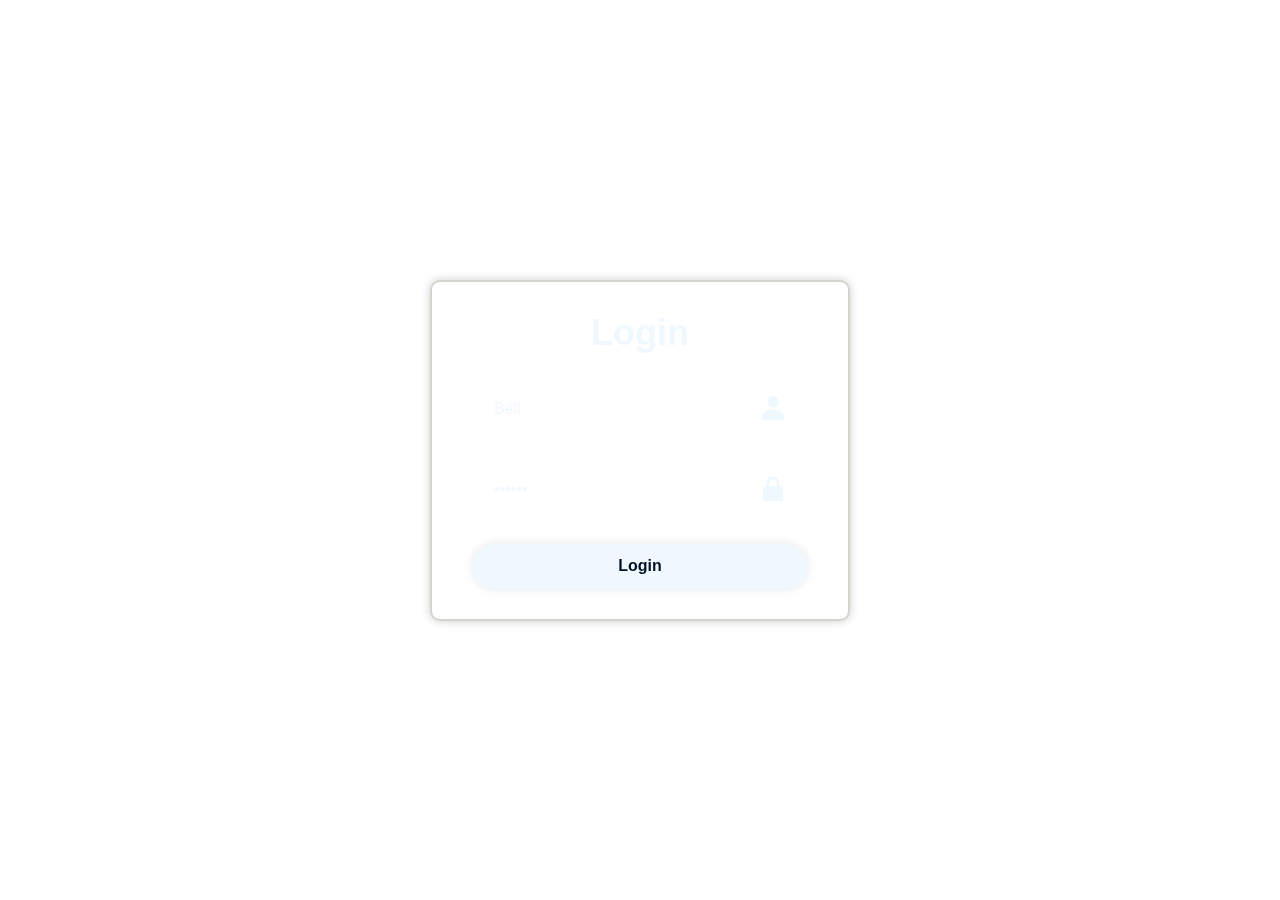
<file: index.html>
<html>

    <head>

        <title> Login Form in HTML</title>
        <link rel="stylesheet" href="style_login.css">
        <link href='https://unpkg.com/boxicons@2.1.4/css/boxicons.min.css' rel='stylesheet'>
    
    </head>

    <body>
        
        <div class="wrapper">

            <div id="action">
                
                    <h1>Login</h1>

                    <div class="inputbox">
                        <input type="text" id="uname" name="user" placeholder="Username" value="Bell" required>
                        <i class='bx bxs-user'></i>
                        
                    </div>

                    <div class="inputbox">
                        <input type="password" id="pass" name="pass" placeholder="Password" value="Ibarra" required>
                        <i class='bx bxs-lock-alt' ></i>

                    </div>


                    <button type="submit" value="submit" id="loginto" onclick="reee()" class="btn"> Login</button>

                    <p class="wrong" id="status"></p>
                
            </div>    
        </div>   

        <script src = "script.js"></script>

        

    </body>


</html>
</file>
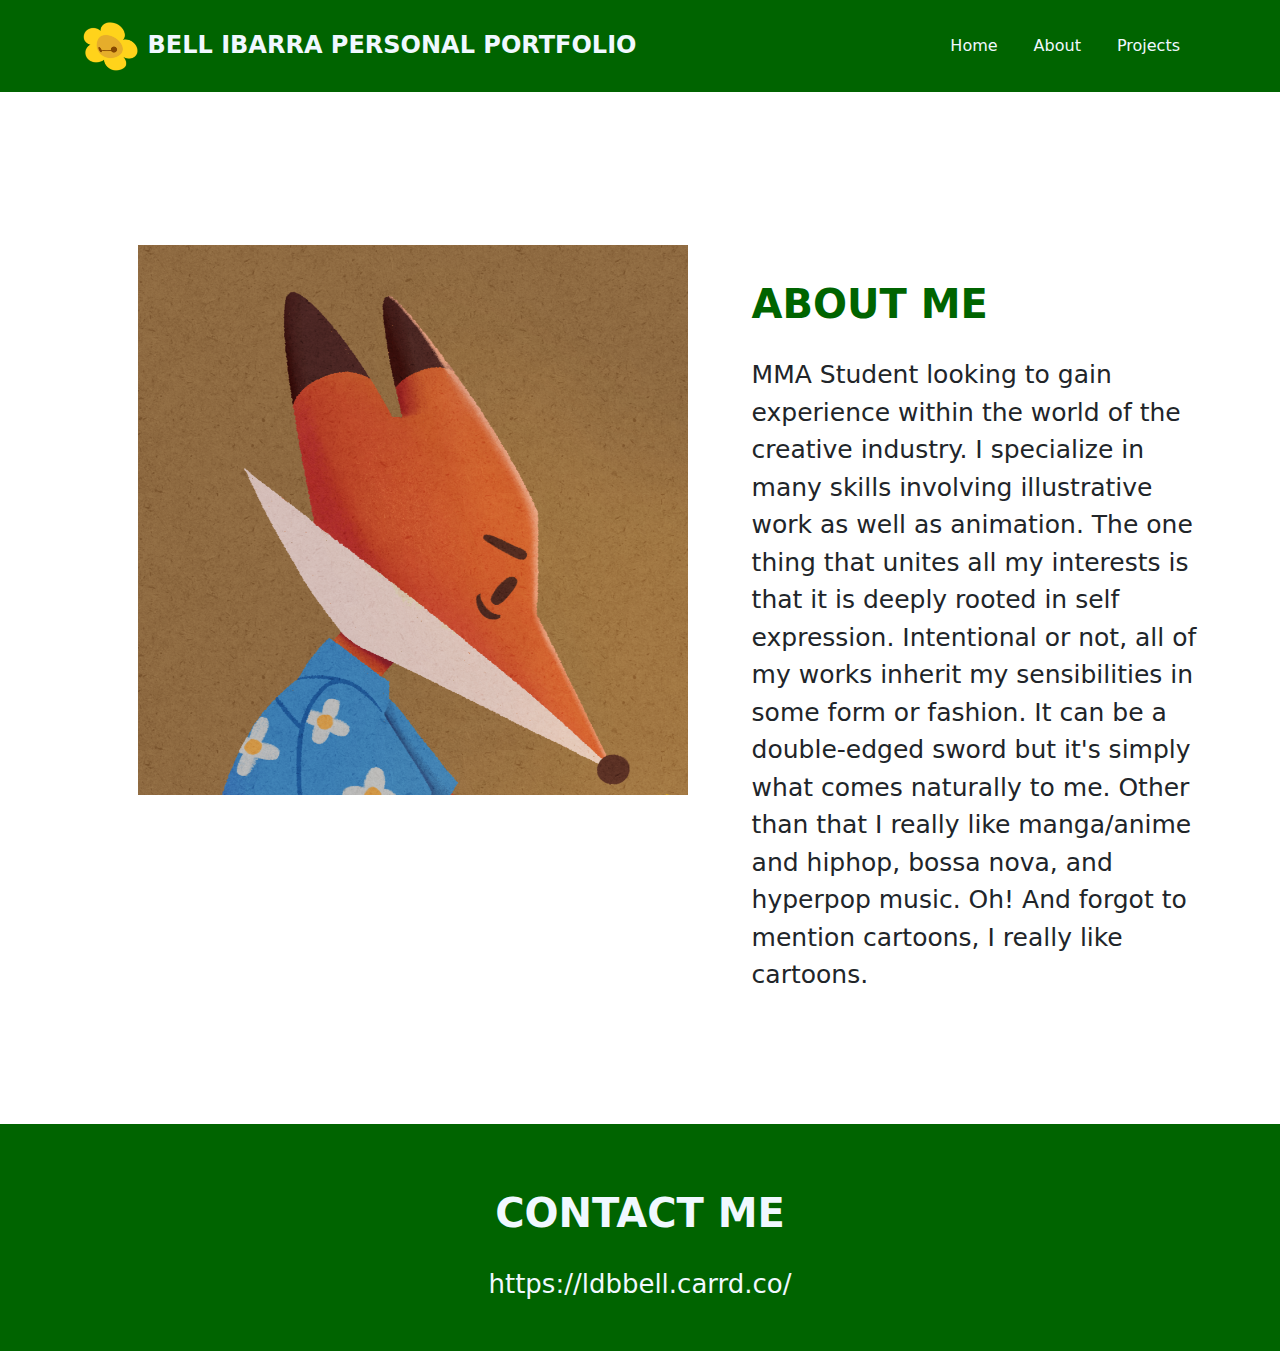
<file: about_page.html>
<!doctype html>
<html lang="en">

  <head>
    <meta charset="utf-8">
    <meta name="viewport" content="width=device-width, initial-scale=1">
    <title>Shem Portfolio Website</title>
    <link href="https://cdn.jsdelivr.net/npm/bootstrap@5.3.3/dist/css/bootstrap.min.css" rel="stylesheet" integrity="sha384-QWTKZyjpPEjISv5WaRU9OFeRpok6YctnYmDr5pNlyT2bRjXh0JMhjY6hW+ALEwIH" crossorigin="anonymous">
    <script src="https://cdn.jsdelivr.net/npm/bootstrap@5.3.3/dist/js/bootstrap.bundle.min.js" integrity="sha384-YvpcrYf0tY3lHB60NNkmXc5s9fDVZLESaAA55NDzOxhy9GkcIdslK1eN7N6jIeHz" crossorigin="anonymous"></script>
    <link rel="stylesheet" href="style.css">
  </head>

  <body>
    <!-- navbar -->
    <nav class="py-3 navbar navbar-expand-lg fixed-top auto-hiding-navbar">
        <div class="container">

          <a class="navbar-brand" href="home.html">
            <img src="./assets/Flowers.png" class="logo" alt="logo">
            Bell Ibarra Personal Portfolio
          </a>

          

          <button class="navbar-toggler" type="button" data-bs-toggle="collapse" data-bs-target="#navbarSupportedContent" aria-controls="navbarSupportedContent" aria-expanded="false" aria-label="Toggle navigation">
            <span class="navbar-toggler-icon"></span>
          </button>

          <div class="collapse navbar-collapse" id="navbarSupportedContent">
            <!-- ml-auto doesn't work anymore because the syntax/name has been changed to ms-auto instead -->
                <ul class="navbar-nav ms-auto">
              <li class="nav-item">
                <a class="nav-link" aria-current="page" href="home.html">Home</a>
              </li>
              <li class="nav-item">
                <a class="nav-link" href="about_page.html">About</a>
              </li>
              <li class="nav-item">
                <a class="nav-link" href="project_page.html">Projects</a>
              </li>
                </ul>
          </div>

        </div>

      </nav>
    <!-- end navbar -->



     <!-- About Me -->
     <section id="about-us">
        <div class="container">
          <!-- row align doesn't work without d-flex -->
          <div class="d-flex row-align-items-center">
                <div class="col">
                <img src="./assets/Bell_Snoop_logo.png" alt="About me" class="img-fluid">
                </div>

                <div class="col">
                    <h1>About Me</h1>
                    <p>MMA Student looking to gain experience within the world of the creative industry.
                        I specialize in many skills involving illustrative work as well as animation. 
                        The one thing that unites all my interests is that it is deeply rooted in self expression.
                        Intentional or not, all of my works inherit my sensibilities in some form or fashion. It 
                        can be a double-edged sword but it's simply what comes naturally to me. Other than that
                        I really like manga/anime and hiphop, bossa nova, and hyperpop music. Oh! And forgot to mention
                        cartoons, I really like cartoons.
                    </p>
                </div>
          </div>
        </div>
     </section>
     <!-- About me end -->

     

      <!-- Contact Me-->
       <section id="contact">
        <div class="container">
          <div class="d-flex row-align-items-center projects">
            <div class="col">
              <h1>Contact Me</h1>
                <p>https://ldbbell.carrd.co/
                </p>
            </div>
          </div>
        </div>

       </section>
       <!-- End Contact me -->
    
  </body>

</html>
</file>
<file: style_login.css>
*{
    margin: 0;
    padding: 0;
    box-sizing: border-box;
    font-family: Arial, Helvetica, sans-serif;
}

body{
    display: flex;
    justify-content: center;
    align-items: center;
    min-height: 100vh;
    background: url(https://www.newgrounds.com/dump/draw/3172237f1a76a30f73380ce739c07b98) no-repeat;
    background-size:cover;
    background-position: center;

}

.wrapper{
    width: 420px;
    background: transparent;
    border: 2px solid rgba(46, 35, 5, 0.2);
    backdrop-filter: blur(20px);
    box-shadow: 0 0 10px rgba(0, 0, 0, .2);
    color: aliceblue;
    border-radius: 10px;
    padding: 30px 40px;
}

.wrapper h1{
    font-size: 36px;
    text-align: center;

}

.wrapper .inputbox {
    position: relative;
    width: 100%;
    height: 50px;
    margin: 30px 0;
}

.inputbox input{
    width: 100%;
    height: 100%;
    background: transparent;
    border: none;
    outline: none;
    border: 2px solid rgba(255, 255, 255, .2);
    border-radius: 40px;
    font-size: 16px;
    color: aliceblue;
    padding: 20px 45px 20px 20px; 
}

.inputbox input::placeholder {
    color: aliceblue;
}

.inputbox i {
    position: absolute;
    right: 20px;
    top: 50%;
    transform: translateY(-50%);
    font-size: 30px;
}

.wrapper .remember-forgot {
    display: flex;
    justify-content:space-between;
    font-size: 14.5px;
    margin: -15px 0 15px;
}

.remember-forgot label input {
    accent-color: aliceblue;
    margin-left: 5px;
}

.remember-forgot a {
    color: aliceblue;
    text-decoration: none;
    margin-right: 5px;
}

.remember-forgot a:hover {
    text-decoration: underline;
}

.wrapper .btn{
    width: 100%;
    height: 45px;
    background: aliceblue;
    border: none;
    outline: none;
    border-radius: 40px;
    box-shadow: 0 0 10px rgba(0, 0, 0, .1);
    cursor: pointer;
    font-size: 16px;
    color: rgb(0, 17, 37);
    font-weight: 600;
}

.wrapper   .register-link {
    font-size: 14.5px;
    text-align: center;
    margin: 20px 0 15px;
}

.register-link p a {
    color:aliceblue;
    text-decoration: none;
    font-weight: 600;
}

.register-link p a:hover {
    text-decoration: underline;
}
</file>
<file: style.css>
body{
    display: block;
    overflow-x: hidden;
}

nav{
    background-color:darkgreen;
}

.navbar-brand img{
    max-height: 50px;
}

.nav-link{
    color:aliceblue;
}

.navbar-brand{
    font-size: 24px;
    text-transform: uppercase;
    
    
    font-weight: 900;
    color:aliceblue
}

nav ul li a{
    color: blue;
    font-size: 22px;
    margin: auto 10px;
}

nav ul li a:hover {
color: brown;
}

section{
    padding-top: 50px;
    padding-bottom: 50px;
}

section h1{
    text-transform: uppercase;
    font-weight: 900;
    color: darkgreen;
    text-align: left;
    padding-top: 100px;
    padding-bottom: 20px;
}

section p{
    font-size: 26px;
    font-weight: 300;
}

button{
    max-width: 50%;
    border-radius: 50px !important;
}

#hero .row{
    display: flex;
    margin: auto;
}

#hero .col{
    justify-content: center;
    flex-direction: column;
    display: flex;
    text-align: justify;
}

#hero .img-fluid{
    justify-content:center;
    /* padding-top: 100px; */
    /* padding-right: 100px; */
    width: 700px;
}

#hero h1{
    /* padding-left: 100px; */
    padding-top: 200px;
}

#hero p.hero{
    text-align: justify;
    /* padding-left: 100px; */
    /* padding-top: 100px; */
}

#hero .card{
    box-shadow: 11px 7px 16px #dadada;
    border: 0;
    text-align: center;
}

#hero .icon{
    width: 50px;
    height: 50px;
    margin-bottom: 20px;
}

.card-body{
    justify-content: center;
}

#about-us h1{
    padding-left: 20%;
    margin-top: 130px;
    
}

#about-us p{
    padding-left: 20%;
    margin-top: 5px;
    justify-content:center;
    display: flex;
    font-size: 25px;
}

#about-us img{
    max-height: 550px;
    margin-top: 35%;
    margin-left: 10%;
}

#projects .projects{
    margin-bottom: 50px;
    
}

#contact{
    margin-top: 5%;
text-align: center;
background-color: darkgreen;
color: aliceblue;
padding: 15px 0px;
}

#contact h1{
    text-align: center;
    color: aliceblue;
    padding-top: 50px;
    padding-bottom: 20px;
}

#contact p{
    padding-bottom: 16px;
}
</file>
